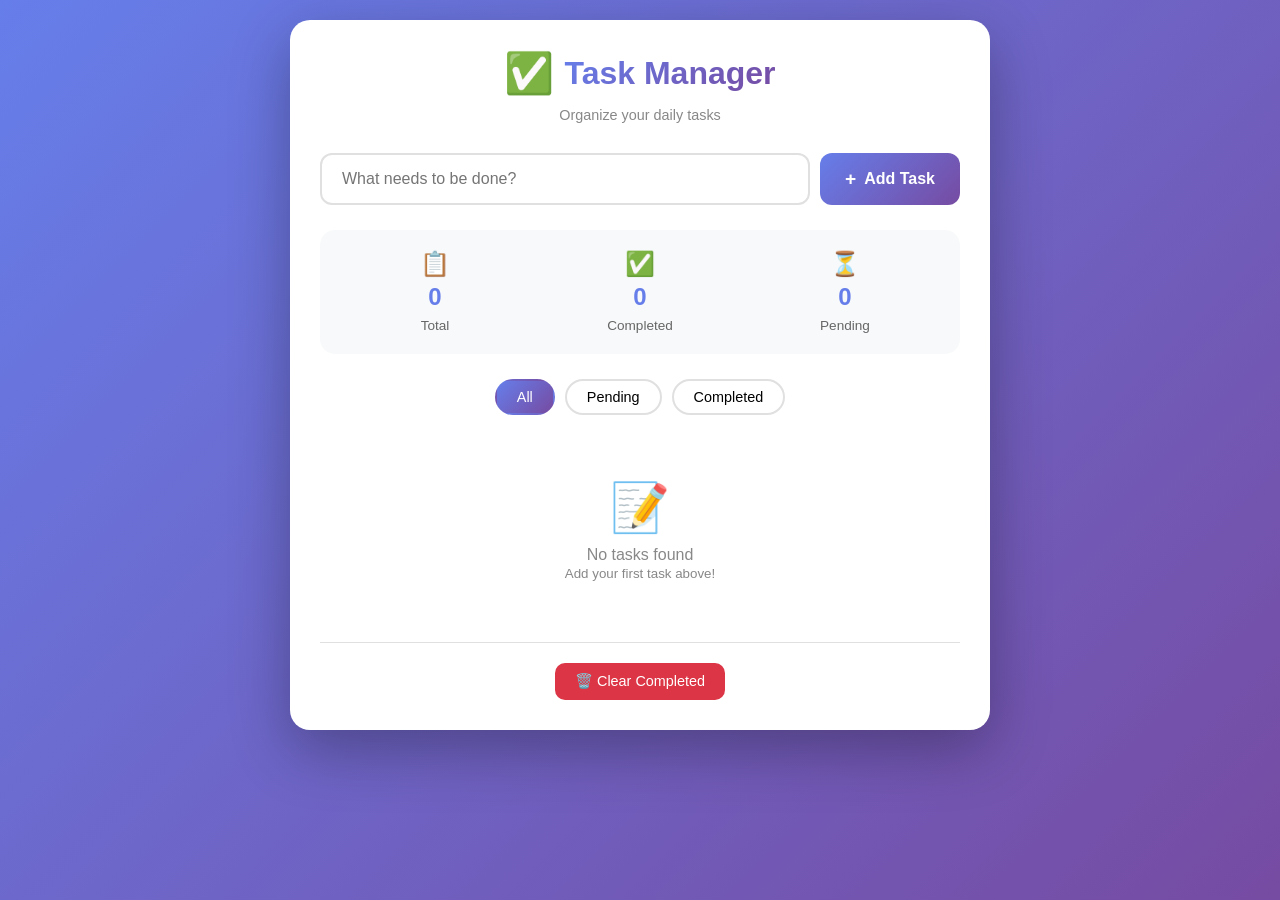
<file: index.html>
<!DOCTYPE html>
<html lang="en">
<head>
    <meta charset="UTF-8">
    <meta name="viewport" content="width=device-width, initial-scale=1.0">
    <title>Todo List App | Task Manager</title>
    <link rel="stylesheet" href="style.css">
    <link rel="icon" type="image/x-icon" href="data:image/svg+xml,<svg xmlns='http://www.w3.org/2000/svg' viewBox='0 0 100 100'><text y='.9em' font-size='90'>✅</text></svg>">
</head>
<body>
    <div class="container">
        <div class="todo-wrapper">
            <div class="header">
                <div class="icon-header">
                    <span class="main-icon">✅</span>
                    <h1>Task Manager</h1>
                </div>
                <p class="subtitle">Organize your daily tasks</p>
            </div>

            <div class="input-section">
                <div class="input-group">
                    <input 
                        type="text" 
                        id="taskInput" 
                        placeholder="What needs to be done?" 
                        autocomplete="off"
                        maxlength="100"
                    >
                    <button id="addBtn" class="btn-add">
                        <span class="btn-icon">+</span>
                        <span>Add Task</span>
                    </button>
                </div>
            </div>

            <div class="stats">
                <div class="stat-item">
                    <span class="stat-icon">📋</span>
                    <span id="totalTasks">0</span>
                    <span>Total</span>
                </div>
                <div class="stat-item">
                    <span class="stat-icon">✅</span>
                    <span id="completedTasks">0</span>
                    <span>Completed</span>
                </div>
                <div class="stat-item">
                    <span class="stat-icon">⏳</span>
                    <span id="pendingTasks">0</span>
                    <span>Pending</span>
                </div>
            </div>

            <div class="filter-section">
                <button class="filter-btn active" data-filter="all">All</button>
                <button class="filter-btn" data-filter="pending">Pending</button>
                <button class="filter-btn" data-filter="completed">Completed</button>
            </div>

            <div class="tasks-container">
                <ul id="taskList" class="task-list">
                    <!-- Tasks will be dynamically added here -->
                </ul>
            </div>

            <div class="footer-actions">
                <button id="clearCompletedBtn" class="btn-clear">
                    🗑️ Clear Completed
                </button>
            </div>
        </div>
    </div>

    <script src="script.js"></script>
</body>
</html>
</file>
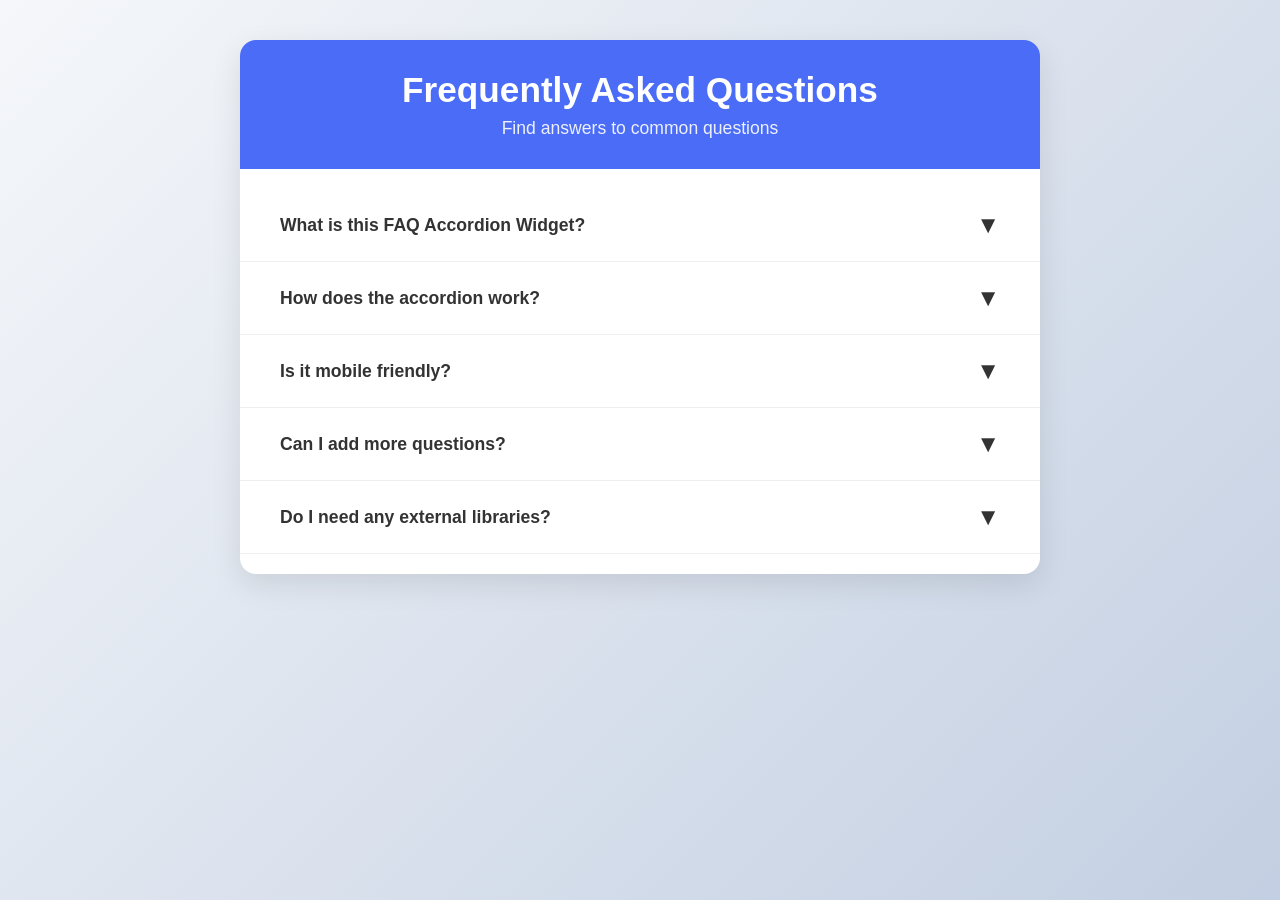
<file: Faq_Accordion/index.html>
<!DOCTYPE html>
<html lang="en">
<head>
  <meta charset="UTF-8">
  <meta name="viewport" content="width=device-width, initial-scale=1.0">
  <title>FAQ Accordion Widget</title>
  <style>
    * {
      margin: 0;
      padding: 0;
      box-sizing: border-box;
    }

    body {
      font-family: 'Segoe UI', Tahoma, Geneva, Verdana, sans-serif;
      background: linear-gradient(135deg, #f5f7fa 0%, #c3cfe2 100%);
      min-height: 100vh;
      padding: 40px 20px;
      color: #333;
    }

    .container {
      max-width: 800px;
      margin: 0 auto;
      background: white;
      border-radius: 16px;
      box-shadow: 0 10px 30px rgba(0, 0, 0, 0.1);
      overflow: hidden;
    }

    .header {
      background: #4a6cf7;
      color: white;
      padding: 30px 40px;
      text-align: center;
    }

    .header h1 {
      font-size: 2.2rem;
      margin-bottom: 8px;
    }

    .header p {
      opacity: 0.9;
      font-size: 1.1rem;
    }

    .faq-container {
      padding: 20px 0;
    }

    .faq-item {
      border-bottom: 1px solid #eee;
    }

    .faq-question {
      width: 100%;
      padding: 22px 40px;
      background: none;
      border: none;
      text-align: left;
      font-size: 1.1rem;
      font-weight: 600;
      color: #333;
      cursor: pointer;
      display: flex;
      justify-content: space-between;
      align-items: center;
      transition: all 0.3s ease;
    }

    .faq-question:hover {
      background: #f8f9ff;
    }

    .faq-question .icon {
      font-size: 1.5rem;
      transition: transform 0.4s ease;
    }

    .faq-item.active .faq-question .icon {
      transform: rotate(180deg);
    }

    .faq-answer {
      max-height: 0;
      overflow: hidden;
      padding: 0 40px;
      background: #fafcff;
      transition: max-height 0.4s ease, padding 0.4s ease;
    }

    .faq-item.active .faq-answer {
      max-height: 300px;
      padding: 0 40px 25px 40px;
    }

    .faq-answer p {
      line-height: 1.7;
      color: #555;
    }

    /* Responsive */
    @media (max-width: 600px) {
      .header h1 {
        font-size: 1.8rem;
      }
      .faq-question, .faq-answer {
        padding-left: 25px;
        padding-right: 25px;
      }
    }
  </style>
</head>
<body>

  <div class="container">
    <!-- Header -->
    <div class="header">
      <h1>Frequently Asked Questions</h1>
      <p>Find answers to common questions</p>
    </div>

    <!-- FAQ Items -->
    <div class="faq-container">

      <div class="faq-item">
        <button class="faq-question">
          What is this FAQ Accordion Widget?
          <span class="icon">▼</span>
        </button>
        <div class="faq-answer">
          <p>This is a clean and interactive FAQ section built with HTML, CSS, and JavaScript. It allows users to expand and collapse answers smoothly.</p>
        </div>
      </div>

      <div class="faq-item">
        <button class="faq-question">
          How does the accordion work?
          <span class="icon">▼</span>
        </button>
        <div class="faq-answer">
          <p>When you click on a question, JavaScript toggles the "active" class which triggers CSS transitions to smoothly show or hide the answer.</p>
        </div>
      </div>

      <div class="faq-item">
        <button class="faq-question">
          Is it mobile friendly?
          <span class="icon">▼</span>
        </button>
        <div class="faq-answer">
          <p>Yes! The design is fully responsive and works perfectly on mobile phones, tablets, and desktops.</p>
        </div>
      </div>

      <div class="faq-item">
        <button class="faq-question">
          Can I add more questions?
          <span class="icon">▼</span>
        </button>
        <div class="faq-answer">
          <p>Absolutely. Just copy the <code>&lt;div class="faq-item"&gt;</code> block and add your own question and answer.</p>
        </div>
      </div>

      <div class="faq-item">
        <button class="faq-question">
          Do I need any external libraries?
          <span class="icon">▼</span>
        </button>
        <div class="faq-answer">
          <p>No. This accordion is built with pure vanilla JavaScript and CSS. No jQuery or Bootstrap required.</p>
        </div>
      </div>

    </div>
  </div>

  <script>
    // Get all FAQ items
    const faqItems = document.querySelectorAll('.faq-item');

    faqItems.forEach(item => {
      const question = item.querySelector('.faq-question');
      
      question.addEventListener('click', () => {
        // Close all other items
        faqItems.forEach(otherItem => {
          if (otherItem !== item) {
            otherItem.classList.remove('active');
          }
        });

        // Toggle current item
        item.classList.toggle('active');
      });
    });

    // Optional: Open first FAQ by default
    // faqItems[0].classList.add('active');
  </script>

</body>
</html>
</file>
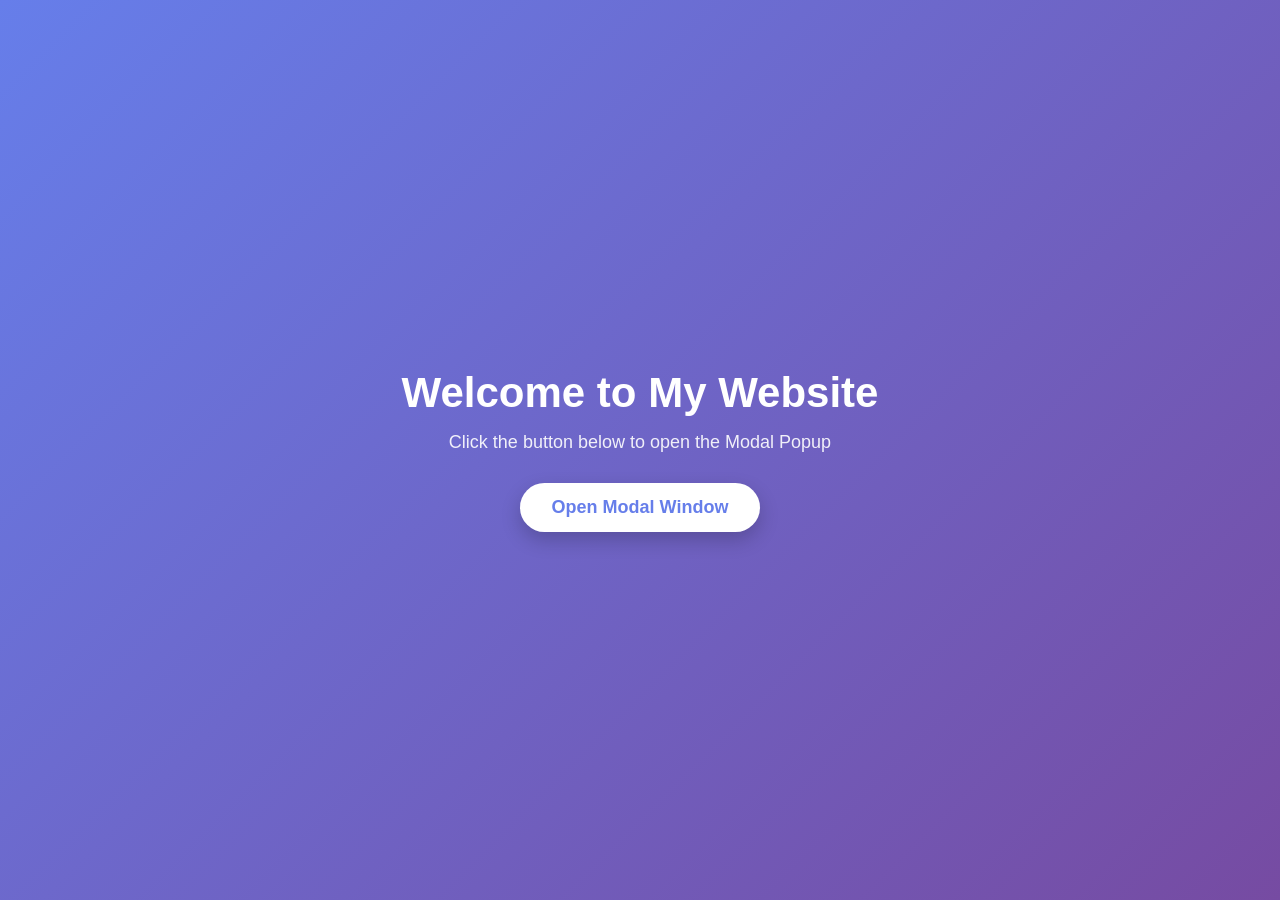
<file: Modal_Popup/index.html>
<!DOCTYPE html>
<html lang="en">
<head>
  <meta charset="UTF-8">
  <meta name="viewport" content="width=device-width, initial-scale=1.0">
  <title>Modal Popup Window</title>
  <link rel="stylesheet" href="style.css">
</head>
<body>

  <div class="container">
    <h1>Welcome to My Website</h1>
    <p>Click the button below to open the Modal Popup</p>
    
    <button class="open-modal-btn" id="openModal">
      Open Modal Window
    </button>
  </div>

  <!-- Modal -->
  <div class="modal" id="myModal">
    <div class="modal-content">
      <!-- Modal Header -->
      <div class="modal-header">
        <h2>Contact Us</h2>
        <span class="close-btn" id="closeModal">&times;</span>
      </div>

      <!-- Modal Body -->
      <div class="modal-body">
        <form>
          <label for="name">Your Name</label>
          <input type="text" id="name" placeholder="Enter your name" required>

          <label for="email">Email Address</label>
          <input type="email" id="email" placeholder="Enter your email" required>

          <label for="message">Message</label>
          <textarea id="message" rows="5" placeholder="Write your message here..."></textarea>

          <button type="submit" class="submit-btn">Send Message</button>
        </form>
      </div>

      <!-- Modal Footer -->
      <div class="modal-footer">
        <p>We'll get back to you soon!</p>
      </div>
    </div>
  </div>

  <script src="script.js"></script>
</body>
</html>
</file>
<file: style.css>
* {
    margin: 0;
    padding: 0;
    box-sizing: border-box;
}

body {
    font-family: 'Segoe UI', Tahoma, Geneva, Verdana, sans-serif;
    background: linear-gradient(135deg, #667eea 0%, #764ba2 100%);
    min-height: 100vh;
    padding: 20px;
    color: #333;
}

.container {
    max-width: 700px;
    margin: 0 auto;
    animation: fadeIn 0.5s ease;
}

@keyframes fadeIn {
    from {
        opacity: 0;
        transform: translateY(-20px);
    }
    to {
        opacity: 1;
        transform: translateY(0);
    }
}

.todo-wrapper {
    background: white;
    border-radius: 20px;
    box-shadow: 0 20px 60px rgba(0, 0, 0, 0.3);
    overflow: hidden;
    padding: 30px;
}

/* Header Styles */
.header {
    text-align: center;
    margin-bottom: 30px;
}

.icon-header {
    display: flex;
    align-items: center;
    justify-content: center;
    gap: 10px;
    margin-bottom: 10px;
}

.main-icon {
    font-size: 40px;
    animation: bounce 1s ease;
}

@keyframes bounce {
    0%, 100% {
        transform: translateY(0);
    }
    50% {
        transform: translateY(-10px);
    }
}

h1 {
    font-size: 2rem;
    color: #667eea;
    background: linear-gradient(135deg, #667eea, #764ba2);
    -webkit-background-clip: text;
    -webkit-text-fill-color: transparent;
    background-clip: text;
}

.subtitle {
    color: #888;
    font-size: 0.9rem;
}

/* Input Section */
.input-section {
    margin-bottom: 25px;
}

.input-group {
    display: flex;
    gap: 10px;
    flex-wrap: wrap;
}

#taskInput {
    flex: 1;
    padding: 15px 20px;
    border: 2px solid #e0e0e0;
    border-radius: 12px;
    font-size: 1rem;
    transition: all 0.3s ease;
    font-family: inherit;
}

#taskInput:focus {
    outline: none;
    border-color: #667eea;
    box-shadow: 0 0 0 3px rgba(102, 126, 234, 0.1);
}

.btn-add {
    background: linear-gradient(135deg, #667eea, #764ba2);
    color: white;
    border: none;
    padding: 15px 25px;
    border-radius: 12px;
    cursor: pointer;
    font-size: 1rem;
    font-weight: 600;
    display: flex;
    align-items: center;
    gap: 8px;
    transition: transform 0.2s ease, box-shadow 0.2s ease;
}

.btn-add:hover {
    transform: translateY(-2px);
    box-shadow: 0 5px 15px rgba(102, 126, 234, 0.4);
}

.btn-add:active {
    transform: translateY(0);
}

.btn-icon {
    font-size: 1.2rem;
    font-weight: bold;
}

/* Stats Section */
.stats {
    display: flex;
    justify-content: space-around;
    padding: 20px;
    background: #f8f9fa;
    border-radius: 15px;
    margin-bottom: 25px;
    flex-wrap: wrap;
    gap: 15px;
}

.stat-item {
    text-align: center;
    flex: 1;
    min-width: 80px;
}

.stat-icon {
    font-size: 1.5rem;
    display: block;
    margin-bottom: 5px;
}

.stat-item span:nth-child(2) {
    font-size: 1.5rem;
    font-weight: bold;
    color: #667eea;
    display: block;
    margin: 5px 0;
}

.stat-item span:last-child {
    color: #666;
    font-size: 0.85rem;
}

/* Filter Section */
.filter-section {
    display: flex;
    gap: 10px;
    margin-bottom: 25px;
    justify-content: center;
    flex-wrap: wrap;
}

.filter-btn {
    padding: 8px 20px;
    border: 2px solid #e0e0e0;
    background: white;
    border-radius: 25px;
    cursor: pointer;
    font-size: 0.9rem;
    transition: all 0.3s ease;
    font-weight: 500;
}

.filter-btn:hover {
    border-color: #667eea;
    color: #667eea;
}

.filter-btn.active {
    background: linear-gradient(135deg, #667eea, #764ba2);
    color: white;
    border-color: transparent;
}

/* Tasks Container */
.tasks-container {
    max-height: 400px;
    overflow-y: auto;
    margin-bottom: 20px;
}

.task-list {
    list-style: none;
}

.task-item {
    background: #f8f9fa;
    margin-bottom: 10px;
    padding: 15px;
    border-radius: 12px;
    display: flex;
    align-items: center;
    gap: 12px;
    transition: all 0.3s ease;
    animation: slideIn 0.3s ease;
}

@keyframes slideIn {
    from {
        opacity: 0;
        transform: translateX(-20px);
    }
    to {
        opacity: 1;
        transform: translateX(0);
    }
}

.task-item:hover {
    background: #e9ecef;
    transform: translateX(5px);
}

.task-checkbox {
    width: 22px;
    height: 22px;
    cursor: pointer;
    accent-color: #667eea;
}

.task-text {
    flex: 1;
    font-size: 1rem;
    word-break: break-word;
}

.task-text.completed {
    text-decoration: line-through;
    color: #888;
}

.task-actions {
    display: flex;
    gap: 8px;
}

.edit-btn, .delete-btn {
    background: none;
    border: none;
    cursor: pointer;
    font-size: 1.2rem;
    padding: 5px;
    border-radius: 8px;
    transition: all 0.2s ease;
}

.edit-btn {
    color: #667eea;
}

.edit-btn:hover {
    background: rgba(102, 126, 234, 0.1);
    transform: scale(1.1);
}

.delete-btn {
    color: #dc3545;
}

.delete-btn:hover {
    background: rgba(220, 53, 69, 0.1);
    transform: scale(1.1);
}

/* Footer Actions */
.footer-actions {
    text-align: center;
    padding-top: 20px;
    border-top: 1px solid #e0e0e0;
}

.btn-clear {
    background: #dc3545;
    color: white;
    border: none;
    padding: 10px 20px;
    border-radius: 10px;
    cursor: pointer;
    font-size: 0.9rem;
    transition: all 0.3s ease;
}

.btn-clear:hover {
    background: #c82333;
    transform: translateY(-2px);
    box-shadow: 0 5px 15px rgba(220, 53, 69, 0.3);
}

/* Empty State */
.empty-state {
    text-align: center;
    padding: 40px 20px;
    color: #888;
}

.empty-state-icon {
    font-size: 3rem;
    margin-bottom: 10px;
    display: block;
}

/* Scrollbar Styling */
.tasks-container::-webkit-scrollbar {
    width: 8px;
}

.tasks-container::-webkit-scrollbar-track {
    background: #f1f1f1;
    border-radius: 10px;
}

.tasks-container::-webkit-scrollbar-thumb {
    background: #667eea;
    border-radius: 10px;
}

.tasks-container::-webkit-scrollbar-thumb:hover {
    background: #764ba2;
}

/* Responsive Design */
@media (max-width: 600px) {
    .todo-wrapper {
        padding: 20px;
    }

    h1 {
        font-size: 1.5rem;
    }

    .input-group {
        flex-direction: column;
    }

    .btn-add {
        justify-content: center;
    }

    .stats {
        flex-direction: row;
    }

    .task-item {
        flex-wrap: wrap;
    }

    .task-actions {
        margin-left: auto;
    }

    .filter-section {
        gap: 5px;
    }

    .filter-btn {
        padding: 6px 15px;
        font-size: 0.85rem;
    }
}

@media (max-width: 480px) {
    .task-item {
        padding: 12px;
    }

    .task-text {
        font-size: 0.9rem;
    }

    .stat-item span:nth-child(2) {
        font-size: 1.2rem;
    }
}
</file>
<file: Modal_Popup/style.css>
* {
  margin: 0;
  padding: 0;
  box-sizing: border-box;
}

body {
  font-family: 'Segoe UI', Arial, sans-serif;
  background: linear-gradient(135deg, #667eea 0%, #764ba2 100%);
  min-height: 100vh;
  display: flex;
  align-items: center;
  justify-content: center;
  color: #333;
}

.container {
  text-align: center;
  color: white;
}

.container h1 {
  font-size: 42px;
  margin-bottom: 15px;
}

.container p {
  font-size: 18px;
  margin-bottom: 30px;
  opacity: 0.9;
}

.open-modal-btn {
  padding: 14px 32px;
  font-size: 18px;
  background: white;
  color: #667eea;
  border: none;
  border-radius: 50px;
  cursor: pointer;
  font-weight: 600;
  box-shadow: 0 8px 20px rgba(0, 0, 0, 0.2);
  transition: all 0.3s;
}

.open-modal-btn:hover {
  transform: translateY(-3px);
  box-shadow: 0 12px 25px rgba(0, 0, 0, 0.25);
}

/* ================= MODAL STYLES ================= */
.modal {
  display: none;
  position: fixed;
  top: 0;
  left: 0;
  width: 100%;
  height: 100%;
  background: rgba(0, 0, 0, 0.7);
  z-index: 1000;
  align-items: center;
  justify-content: center;
  animation: fadeIn 0.3s ease;
}

.modal.show {
  display: flex;
}

.modal-content {
  background: white;
  width: 90%;
  max-width: 480px;
  border-radius: 16px;
  box-shadow: 0 15px 40px rgba(0, 0, 0, 0.3);
  overflow: hidden;
  animation: modalPop 0.4s ease;
}

.modal-header {
  padding: 20px 25px;
  background: #667eea;
  color: white;
  display: flex;
  justify-content: space-between;
  align-items: center;
}

.modal-header h2 {
  font-size: 22px;
}

.close-btn {
  font-size: 28px;
  cursor: pointer;
  opacity: 0.8;
  transition: 0.3s;
}

.close-btn:hover {
  opacity: 1;
  transform: rotate(90deg);
}

.modal-body {
  padding: 25px;
}

.modal-body label {
  display: block;
  margin: 15px 0 6px;
  font-weight: 500;
  color: #444;
}

.modal-body input,
.modal-body textarea {
  width: 100%;
  padding: 12px 15px;
  border: 1px solid #ddd;
  border-radius: 8px;
  font-size: 15px;
  margin-bottom: 15px;
}

.modal-body textarea {
  resize: vertical;
  min-height: 120px;
}

.submit-btn {
  width: 100%;
  padding: 14px;
  background: #667eea;
  color: white;
  border: none;
  border-radius: 8px;
  font-size: 16px;
  font-weight: 600;
  cursor: pointer;
  margin-top: 10px;
  transition: 0.3s;
}

.submit-btn:hover {
  background: #5a6fd8;
}

.modal-footer {
  padding: 15px 25px;
  background: #f8f9fa;
  text-align: center;
  font-size: 14px;
  color: #666;
}

/* Animations */
@keyframes fadeIn {
  from { opacity: 0; }
  to { opacity: 1; }
}

@keyframes modalPop {
  from {
    opacity: 0;
    transform: scale(0.7) translateY(50px);
  }
  to {
    opacity: 1;
    transform: scale(1) translateY(0);
  }
}

/* Responsive */
@media (max-width: 500px) {
  .modal-content {
    width: 95%;
  }
}
</file>
